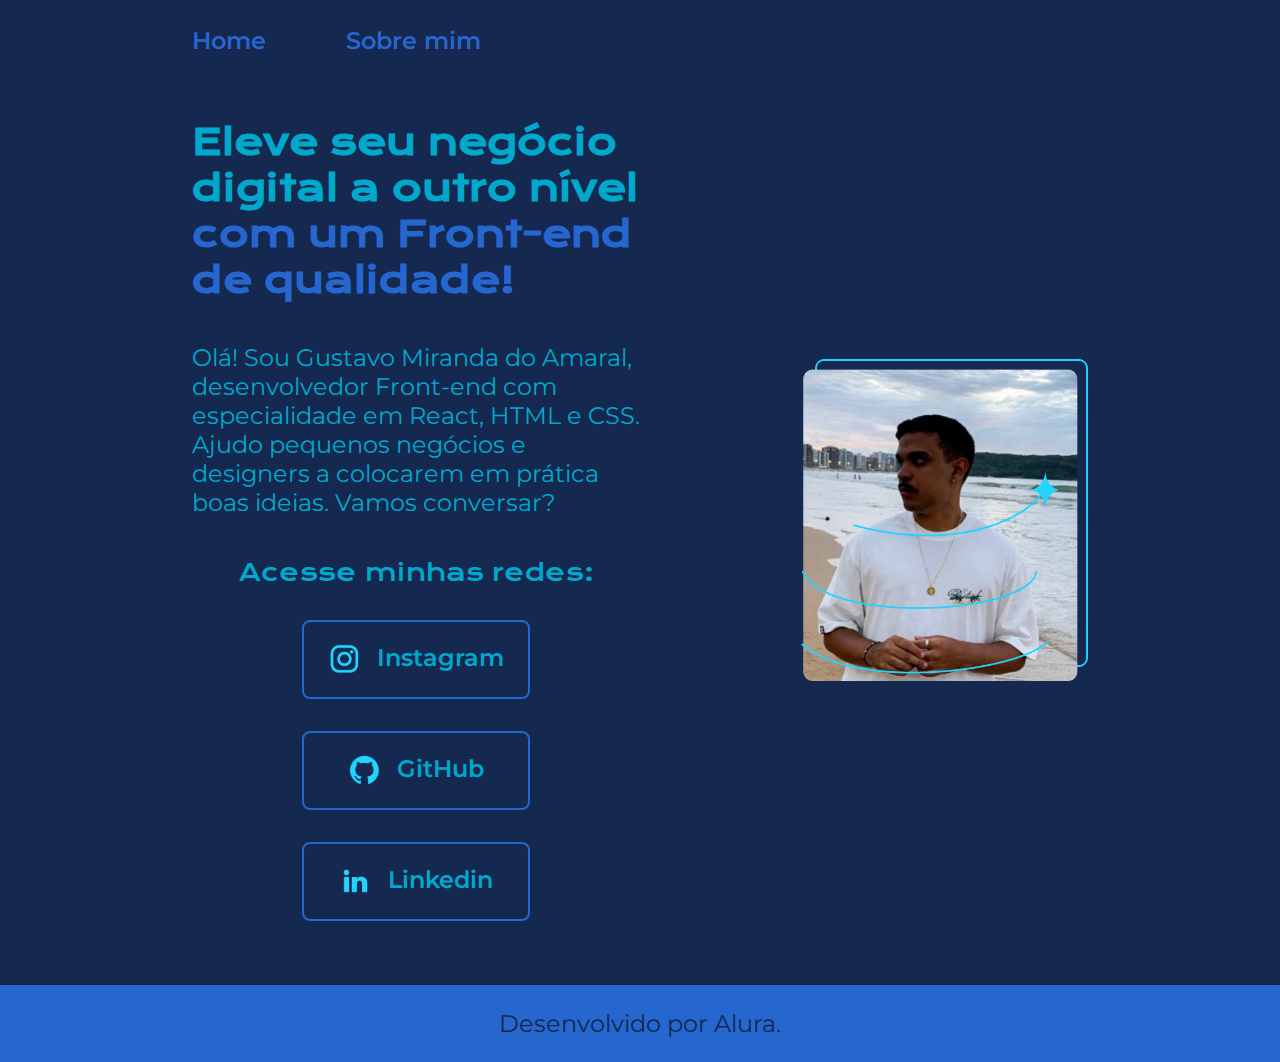
<file: index.html>
<!DOCTYPE html>
<html lang="pt-br">
<head>
    <meta charset="UTF-8">
    <meta http-equiv="X-UA-Compatible" content="IE=edge">
    <meta name="viewport" content="width=device-width, initial-scale=1.0">
    <title>Portifolio</title>
    <link rel="stylesheet" href="./styles/style.css">
</head>
<body>
    <header class="cabecalho">
        <nav class="cabecalho__menu">
            <a class="cabecalho__menu__link" href="index.html">Home</a>
            <a class="cabecalho__menu__link" href="about.html">Sobre mim</a>
        </nav>
    </header>
    <main class="apresentacao">
        <section class="apresentacao__conteudo">
            <h1 class="apresentacao__conteudo__titulo">Eleve seu negócio digital a outro nível <strong class="titulo-destaque">com um Front-end de qualidade!</strong></h1>
            <p class="apresentacao__conteudo__texto">Olá! Sou Gustavo Miranda do Amaral, desenvolvedor Front-end com especialidade em React, HTML e CSS. Ajudo pequenos negócios e designers a colocarem em prática boas ideias. Vamos conversar?</p>
            <div class="apresentacao__links">
                <h2 class="apresentacao__links__subtitulo">Acesse minhas redes: </h2>
                <a  class= "apresentacao__links__navegacao" href="https://www.instagram.com/gustavo.amaral_7/">
                    <img src="/assets/instagram.png">
                    Instagram
                </a>
                <a  class= "apresentacao__links__navegacao" href="https://github.com/GustavoMirandadoAmaral">
                    <img src="/assets/github.png">
                    GitHub
                </a>
                <a  class="apresentacao__links__navegacao" href="https://www.linkedin.com/in/gustavo-amaral-867759266/">
                    <img src="/assets/linkedin.png">
                    Linkedin
                </a>
            </div>
        </section>
        <img class= "apresentacao__imagem" src="./assets/Imagem.png" alt="foto do Gustavo">
    </main>
    <footer class="rodape">
        <p>Desenvolvido por Alura.</p>
    </footer>
</body>
</html>
</file>
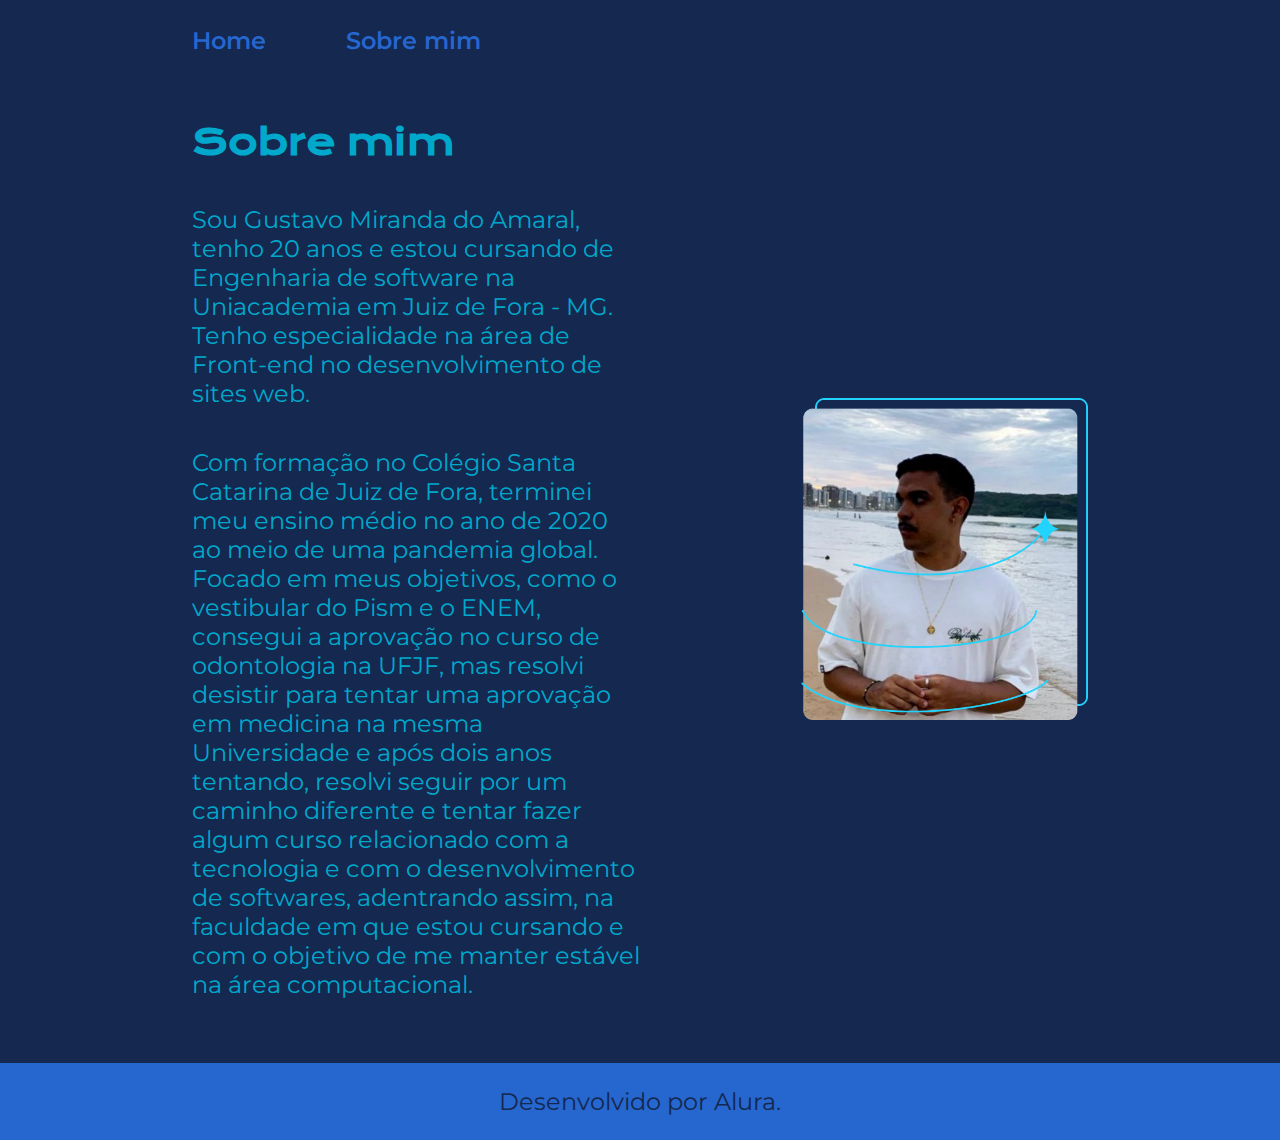
<file: about.html>
<!DOCTYPE html>
<html lang="pt-br">

<head>
    <meta charset="UTF-8">
    <meta http-equiv="X-UA-Compatible" content="IE=edge">
    <meta name="viewport" content="width=device-width, initial-scale=1.0">
    <title>Sobre mim</title>
    <link rel="stylesheet" href="./styles/style.css">
</head>

<body>
    <header class="cabecalho">
        <nav class="cabecalho__menu">
            <a class="cabecalho__menu__link" href="index.html">Home</a>
            <a class="cabecalho__menu__link" href="about.html">Sobre mim</a>
        </nav>
    </header>
    <main class="apresentacao">
        <section class="apresentacao__conteudo">
            <h1 class="apresentacao__conteudo__titulo">Sobre mim</h1>
            <p class="apresentacao__conteudo__texto">Sou Gustavo Miranda do Amaral, tenho 20 anos e estou cursando de Engenharia de software na Uniacademia em
                Juiz de Fora - MG. Tenho especialidade na área de Front-end no desenvolvimento de sites web.
            </p>
            <p class="apresentacao__conteudo__texto">Com formação no Colégio Santa Catarina de Juiz de Fora, terminei meu ensino médio no ano de 2020 ao meio
                de uma pandemia global. Focado em meus objetivos, como o vestibular do Pism e o ENEM, consegui a
                aprovação no curso de odontologia na UFJF, mas resolvi desistir para tentar uma aprovação em
                medicina na mesma Universidade e após dois anos tentando, resolvi seguir por um caminho diferente e
                tentar fazer algum curso relacionado com a tecnologia e com o desenvolvimento de softwares, adentrando
                assim, na faculdade em que estou cursando e com o objetivo de me manter estável na área computacional.
            </p>
        </section>
            <img class= "apresentacao__imagem" src="./assets/Imagem.png" alt="foto do Gustavo">
    </main>
        <footer class="rodape">
            <p>Desenvolvido por Alura.</p>
        </footer>
</body>

</html>
</file>
<file: styles/style.css>
@import url('https://fonts.googleapis.com/css2?family=Krona+One&family=Montserrat:wght@400;600&display=swap');

:root{
    --cor-primaria: #142850;
    --cor-secundaria: #00A8CC;
    --cor-terciaria: #2666CF;
    --cor-hover: #27496D;
    
    --fonte-primaria: 'Krona One', sans-serif;
    --fonte-secundaria: 'Montserrat', sans-serif;
}

* {
    margin: 0;
    padding: 0;
}

body {
    box-sizing: border-box;
    background-color: var(--cor-primaria);
    color: var(--cor-secundaria);
}

.cabecalho {
    padding: 2% 0% 0% 15%;
}

.cabecalho__menu {
    display: flex;
    gap: 80px;
}

.cabecalho__menu__link {
    font-family: var(--fonte-secundaria);
    font-size: 1.5rem;
    font-weight: 600;
    color: var(--cor-terciaria);
    text-decoration: none;
}

.apresentacao {
    padding: 5% 15%;
    display: flex;
    align-items: center;
    justify-content: space-between;
    gap: 82px;
}

.apresentacao__conteudo {
    width: 50%;
    display: flex;
    flex-direction: column;
    gap: 40px;
}

.apresentacao__conteudo__titulo {
    font-size: 2.25rem;
    font-family: var(--fonte-primaria);
}

.titulo-destaque {
    color: var(--cor-terciaria);
}

.apresentacao__conteudo__texto {
    font-size: 1.5rem;
    font-family: var(--fonte-secundaria);
}

.apresentacao__links {
    display: flex;
    flex-direction: column;
    align-items: center;
    justify-content: space-between;
    gap: 32px;
}

.apresentacao__links__subtitulo {
    font-family: var(--fonte-primaria);
    font-weight: 400;
    font-size: 1.5rem;
}

.apresentacao__links__navegacao {
    display: flex;
    justify-content: center;
    gap: 16px;
    border: 2px solid var(--cor-terciaria);;
    width: 50%;
    text-align: center;
    border-radius: 8px;
    font-size: 1.5rem;
    font-weight: 600;
    padding: 21.5px 0;
    text-decoration: none;
    color: var(--cor-secundaria);
    font-family: var(--fonte-secundaria);
}

.apresentacao__links__link:hover {
    background-color: var(--cor-hover);
    border-color: var(--cor-secundaria);
    
}

.apresentacao__imagem{
    width: 32%;
}

.rodape {
    padding: 24px;
    color: var(--cor-primaria);
    background-color: var(--cor-terciaria);
    text-align: center;
    font-family: var(--fonte-secundaria);
    font-size: 1.5rem;
    font-weight: 400;
}

@media (max-width: 1200px) {
    .cabecalho {
        padding: 10%;    
    }

    .cabecalho__menu {
        justify-content: center;
    }

    .apresentacao {
        flex-direction: column-reverse;
        padding: 5%;
    }

    .apresentacao__conteudo{
        width: auto;
    }
}
</file>
